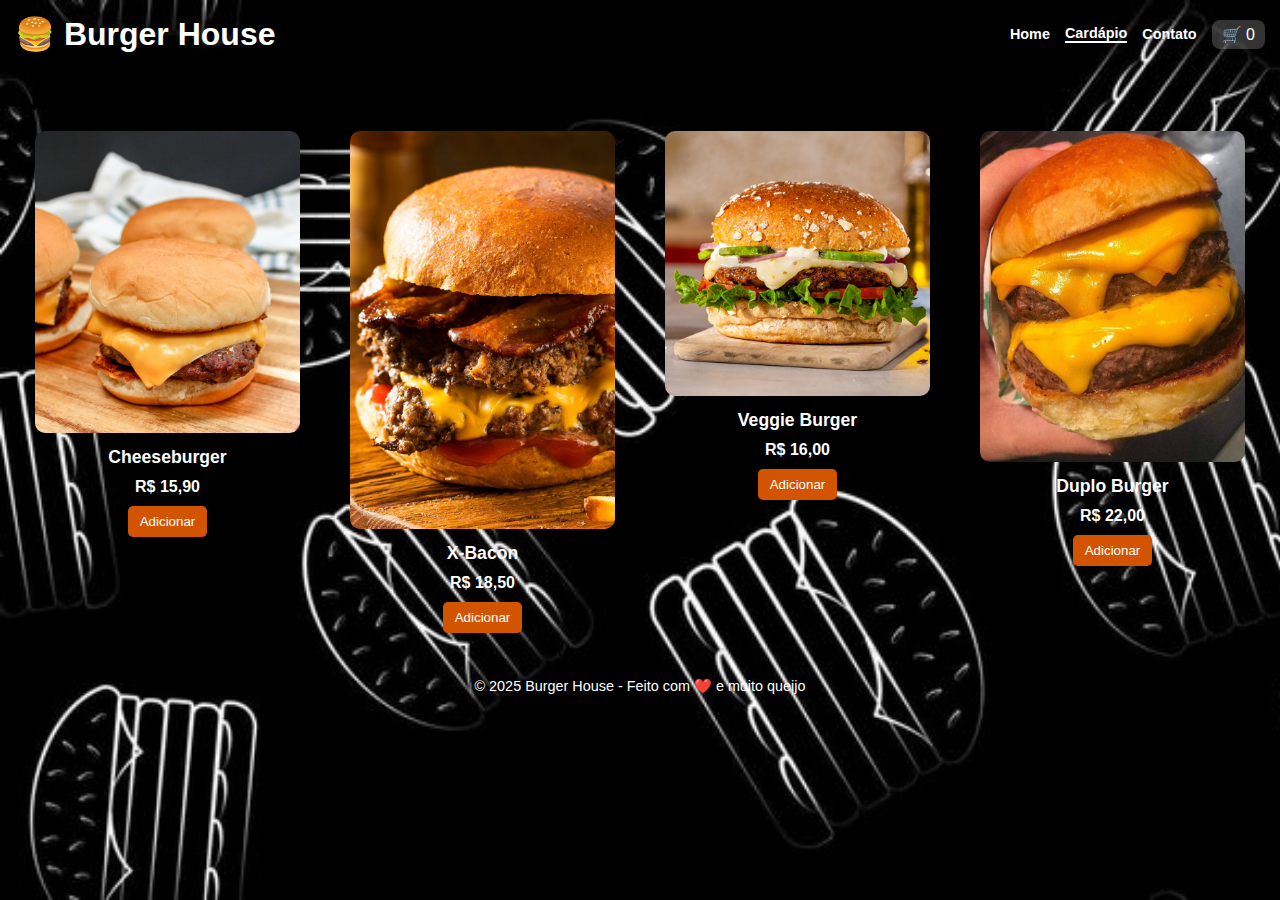
<file: cardapio.html>
<!DOCTYPE html>
<html lang="pt-BR">

<head>
    <meta charset="UTF-8">
    <meta name="viewport" content="width=device-width, initial-scale=1.0">
    <title>Burger House</title>
    <link rel="stylesheet" href="cardapio.css">
</head>

<body>
    <header>
        <h1>🍔 Burger House</h1>
        <nav>
            <a href="index.html">Home</a>
            <a href="cardapio.html"  class="ativo">Cardápio</a>
            <a href="#">Contato</a>
            <div id="carrinho-icon">🛒 <span id="contador">0</span></div>
        </nav>
    </header>

    <main>
        <h2>Nosso Cardápio</h2>
        <div class="produtos">
            <div class="produto">
                <img src="img/Cheesburguer.jpg" alt="Cheeseburger">
                <h3>Cheeseburger</h3>
                <p>R$ 15,90</p>
                <button onclick="adicionarCarrinho('Cheeseburger', 15.90)">Adicionar</button>
            </div>

            <div class="produto">
                <img src="img/Bacon.jpg" alt="X-Bacon">
                <h3>X-Bacon</h3>
                <p>R$ 18,50</p>
                <button onclick="adicionarCarrinho('X-Bacon', 18.50)">Adicionar</button>
            </div>

            <div class="produto">
                <img src="img/Vegetariano.jpg" alt="Veggie Burger">
                <h3>Veggie Burger</h3>
                <p>R$ 16,00</p>
                <button onclick="adicionarCarrinho('Veggie Burger', 16.00)">Adicionar</button>
            </div>

            <div class="produto">
                <img src="img/Duplo.jpg" alt="Duplo Burger">
                <h3>Duplo Burger</h3>
                <p>R$ 22,00</p>
                <button onclick="adicionarCarrinho('Duplo Burger', 22.00)">Adicionar</button>
            </div>
        </div>
    </main>

    <aside id="carrinho">
        <button id="fechar-carrinho">✖ Fechar</button>
        <h2>Carrinho</h2>
        <ul id="lista-carrinho"></ul>
        <p id="total">Total: R$ 0,00</p>
        <button id="finalizar">Finalizar Compra</button>
      </aside>

    <footer>
        <p>© 2025 Burger House - Feito com ❤️ e muito queijo</p>
    </footer>

    <script src="script.js"></script>
</body>

</html>
</file>
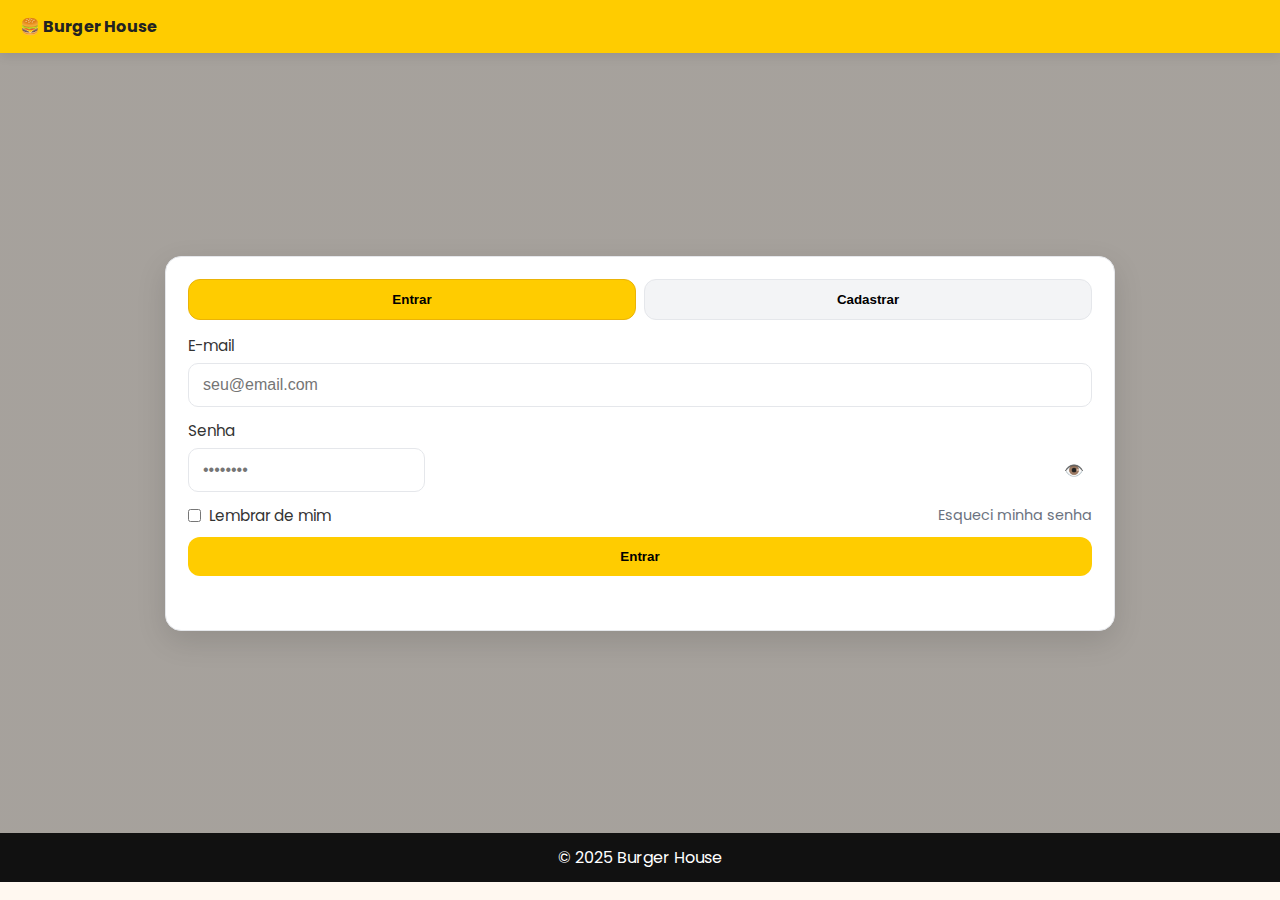
<file: login.html>
<!DOCTYPE html>
<html lang="pt-BR">

<head>
    <meta charset="UTF-8" />
    <meta name="viewport" content="width=device-width, initial-scale=1.0" />
    <title>Entrar • Burger House</title>
    <link rel="stylesheet" href="login.css" />
    <link href="https://fonts.googleapis.com/css2?family=Poppins:wght@400;600;700&display=swap" rel="stylesheet">
</head>

<body class="auth-bg">
    <header class="topbar">
        <a class="brand" href="index.html">🍔 Burger House</a>
    </header>

    <main class="auth-container">
        <div class="card">
            <div class="tabs">
                <button class="tab active" data-target="#login">Entrar</button>
                <button class="tab" data-target="#signup">Cadastrar</button>
            </div>

            <!-- LOGIN -->
            <form id="login" class="panel active" autocomplete="on">
                <div class="field">
                    <label for="login-email">E-mail</label>
                    <input id="login-email" name="email" type="email" placeholder="seu@email.com" required>
                </div>

                <div class="field">
                    <label for="login-senha">Senha</label>
                    <div class="password-wrap">
                        <input id="login-senha" name="senha" type="password" minlength="6" placeholder="••••••••"
                            required>
                        <button type="button" class="showpass" data-target="login-senha"
                            aria-label="Mostrar/ocultar senha">👁️</button>
                    </div>
                </div>

                <div class="extras">
                    <label class="remember">
                        <input type="checkbox" id="lembrar" />
                        Lembrar de mim
                    </label>
                    <a href="#" class="muted" id="recuperar-link">Esqueci minha senha</a>
                </div>

                <button class="primary" type="submit">Entrar</button>
                <p class="msg" id="login-msg"></p>
            </form>

            <!-- CADASTRO -->
            <form id="signup" class="panel" autocomplete="on">
                <div class="grid">
                    <div class="field">
                        <label for="cad-nome">Nome</label>
                        <input id="cad-nome" name="nome" type="text" placeholder="Seu nome" required>
                    </div>
                    <div class="field">
                        <label for="cad-email">E-mail</label>
                        <input id="cad-email" name="email" type="email" placeholder="voce@email.com" required>
                    </div>
                </div>

                <div class="grid">
                    <div class="field">
                        <label for="cad-senha">Senha</label>
                        <div class="password-wrap">
                            <input id="cad-senha" name="senha" type="password" minlength="6"
                                placeholder="Mínimo 6 caracteres" required>
                            <button type="button" class="showpass" data-target="cad-senha"
                                aria-label="Mostrar/ocultar senha">👁️</button>
                        </div>
                    </div>
                    <div class="field">
                        <label for="cad-confirmar">Confirmar senha</label>
                        <div class="password-wrap">
                            <input id="cad-confirmar" name="confirmar" type="password" minlength="6"
                                placeholder="Repita a senha" required>
                            <button type="button" class="showpass" data-target="cad-confirmar"
                                aria-label="Mostrar/ocultar senha">👁️</button>
                        </div>
                    </div>
                </div>

                <button class="primary" type="submit">Criar conta</button>
                <p class="msg" id="signup-msg"></p>
            </form>
        </div>
    </main>

    <footer class="foot">
        © 2025 Burger House
    </footer>

    <script src="login.js"></script>
</body>

</html>
</file>
<file: cardapio.css>
* {
    margin: 0;
    padding: 0;
    box-sizing: border-box;
}

body {
    font-family: Arial, sans-serif;
    background-color: #f7f3e9;
    background-image: url('img/fundo.jpg');
    background-size: cover;
    background-repeat: no-repeat;
    background-attachment: fixed; 
}

/* Cabeçalho */
header {
    background-color: transparent;
    color: white;
    padding: 15px;
    display: flex;
    justify-content: space-between;
    align-items: center;
    flex-wrap: wrap;
}

header nav {
    display: flex;
    align-items: center;
    gap: 15px;
    flex-wrap: wrap;
}

header nav a {
    text-decoration: none;
    color: white;
    font-weight: bold;
    font-size: 0.9rem;
}

nav a.ativo {
    border-bottom: 2px solid white;
}


#carrinho-icon {
    cursor: pointer;
    background: rgba(255, 255, 255, 0.2);
    padding: 5px 10px;
    border-radius: 8px;
    font-size: 1rem;
}

/* Conteúdo principal */
main {
    padding: 20px;
}

.produtos {
    display: grid;
    grid-template-columns: repeat(auto-fit, minmax(220px, 1fr));
    gap: 20px;
}

.produto {
    background: transparent;
    padding: 15px;
    border-radius: 10px;
    text-align: center;
    box-shadow: 0px 4px 8px rgba(0, 0, 0, 0.1);
    transition: transform 0.2s ease-in-out;
}

.produto:hover {
    transform: scale(1.03);
}

.produto img {
    max-width: 100%;
    border-radius: 10px;
}

.produto h3 {
    font-size: 1.1rem;
    margin: 10px 0;
    color: #ffffff;
}

.produto p {
    font-size: 1rem;
    font-weight: bold;
    color: #ffffff;
}

.produto button {
    background-color: #d35400;
    color: white;
    border: none;
    padding: 8px 12px;
    margin-top: 10px;
    cursor: pointer;
    border-radius: 5px;
    transition: background 0.2s ease;
}

.produto button:hover {
    background-color: #e67e22;
}

/* Carrinho lateral */
#carrinho {
    position: fixed;
    top: 0;
    right: -300px;
    /* sempre começa escondido no desktop */
    background: white;
    width: 200px;
    height: 100%;
    box-shadow: -2px 0 8px rgba(0, 0, 0, 0.1);
    padding: 20px;
    transition: right 0.3s ease-in-out;
    z-index: 1000;
}

#carrinho.mostrar {
    right: 0;
}

#fechar-carrinho {
    display: none;
    /* só mostra no celular */
    background: none;
    border: none;
    font-size: 1rem;
    cursor: pointer;
    margin-bottom: 10px;
}

#finalizar{
    background-color: #d35400;
    border: none;
    cursor: pointer;
    border-radius: 5px;
}

/* Rodapé */
footer {
    background-color: transparent;
    color: white;
    padding: 10px;
    text-align: center;
    font-size: 0.9rem;
}

/* RESPONSIVIDADE PARA CELULAR */
@media (max-width: 768px) {
    #carrinho {
        width: 100%;
        right: -100%;
        /* escondido fora da tela no mobile */
    }

    #carrinho.mostrar {
        right: 0;
    }

    #fechar-carrinho {
        display: block;
    }
}
</file>
<file: login.css>
:root {
    --bg: #fff8f0;
    --brand: #ffcc00;
    --brand-600: #ffb700;
    --text: #333;
    --muted: #6b7280;
    --card: #fff;
    --border: #e5e7eb;
    --ok: #22c55e;
    --err: #ef4444;
}

* {
    box-sizing: border-box;
    margin: 0;
    padding: 0
}

body {
    font-family: 'Poppins', sans-serif;
    color: var(--text);
    background: var(--bg);
}

.topbar {
    position: sticky;
    top: 0;
    z-index: 10;
    background: var(--brand);
    padding: 14px 20px;
    box-shadow: 0 4px 10px rgba(0, 0, 0, .08);
}

.brand {
    color: #222;
    text-decoration: none;
    font-weight: 700
}

.auth-container {
    min-height: calc(100dvh - 120px);
    display: grid;
    place-items: center;
    padding: 24px;
    background:
        linear-gradient(rgba(0, 0, 0, .35), rgba(0, 0, 0, .35)),
        url("https://source.unsplash.com/1600x900/?burger,pattern") center/cover no-repeat;
}

.auth-container .card {
    width: min(950px, 100%);
    background: var(--card);
    border: 1px solid var(--border);
    border-radius: 16px;
    box-shadow: 0 10px 30px rgba(0, 0, 0, .12);
    padding: 22px;
}

.tabs {
    display: flex;
    gap: 8px;
    margin-bottom: 14px
}

.tab {
    flex: 1;
    background: #f3f4f6;
    border: 1px solid var(--border);
    padding: 12px;
    border-radius: 12px;
    cursor: pointer;
    font-weight: 600;
}

.tab.active {
    background: var(--brand);
    border-color: #eab308
}

.panel {
    display: none
}

.panel.active {
    display: block
}

.grid {
    display: grid;
    grid-template-columns: 1fr 1fr;
    gap: 12px
}

.field {
    display: flex;
    flex-direction: column;
    gap: 6px;
    margin-bottom: 12px
}

label {
    font-size: .95rem
}

input {
    padding: 12px 14px;
    border: 1px solid var(--border);
    border-radius: 10px;
    outline: none;
    font-size: 1rem;
    background: white;
}

input:focus {
    border-color: #d4a500;
    box-shadow: 0 0 0 3px rgba(255, 204, 0, .25)
}

.password-wrap {
    position: relative
}

.showpass {
    position: absolute;
    right: 8px;
    top: 50%;
    transform: translateY(-50%);
    background: transparent;
    border: none;
    cursor: pointer;
    font-size: 1rem;
}

.extras {
    display: flex;
    justify-content: space-between;
    align-items: center;
    margin: 4px 0 10px;
}

.remember {
    display: flex;
    align-items: center;
    gap: 8px
}

.muted {
    color: var(--muted);
    text-decoration: none;
    font-size: .9rem
}

.muted:hover {
    color: #111
}

.primary {
    width: 100%;
    padding: 12px 16px;
    border: none;
    border-radius: 12px;
    background: var(--brand);
    font-weight: 700;
    cursor: pointer;
}

.primary:hover {
    background: var(--brand-600)
}

.msg {
    min-height: 22px;
    margin-top: 10px;
    font-size: .95rem
}

.msg.ok {
    color: var(--ok)
}

.msg.err {
    color: var(--err)
}

.foot {
    text-align: center;
    color: #fff;
    background: #111;
    padding: 12px;
}

/* Responsivo */
@media (max-width: 720px) {
    .grid {
        grid-template-columns: 1fr
    }

    .auth-container {
        padding: 16px
    }

    .auth-container .card {
        padding: 16px
    }
}
</file>
